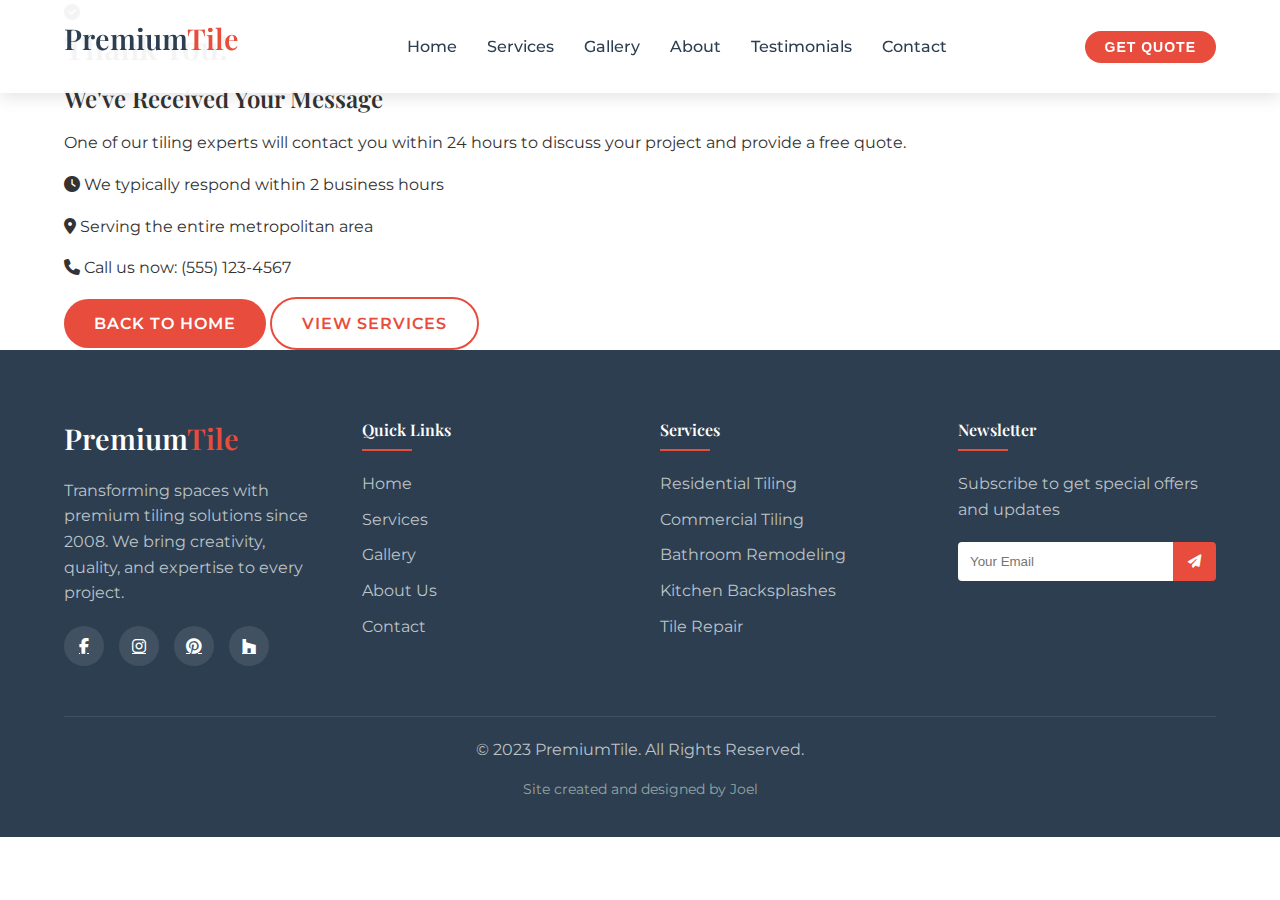
<file: thank-you.html>
<!DOCTYPE html>
<html lang="en">
<head>
    <meta charset="UTF-8">
    <meta name="viewport" content="width=device-width, initial-scale=1.0">
    <title>Thank You | Premium Tile Designs</title>
    <link rel="stylesheet" href="styles/main.css">
    <link href="https://fonts.googleapis.com/css2?family=Montserrat:wght@400;500;600;700&family=Playfair+Display:wght@400;500;600;700&display=swap" rel="stylesheet">
    <link rel="stylesheet" href="https://cdnjs.cloudflare.com/ajax/libs/font-awesome/6.4.0/css/all.min.css">
</head>
<body>
    <!-- Preloader -->
    <div class="preloader">
        <div class="spinner"></div>
    </div>
    
    <!-- Header Section -->
    <header class="header">
        <div class="container">
            <div class="header-content">
                <div class="logo">
                    <h2>Premium<span>Tile</span></h2>
                </div>
                <nav class="nav-menu">
                    <ul>
                        <li><a href="index.html">Home</a></li>
                        <li><a href="index.html#services">Services</a></li>
                        <li><a href="index.html#gallery">Gallery</a></li>
                        <li><a href="index.html#about">About</a></li>
                        <li><a href="index.html#testimonials">Testimonials</a></li>
                        <li><a href="index.html#contact">Contact</a></li>
                    </ul>
                </nav>
                <div class="header-btn">
                    <button class="btn btn-primary">Get Quote</button>
                </div>
                <div class="mobile-menu-toggle">
                    <i class="fas fa-bars"></i>
                </div>
            </div>
        </div>
    </header>

    <!-- Thank You Section -->
    <section class="thank-you">
        <div class="container">
            <div class="thank-you-content">
                <div class="thank-you-icon">
                    <i class="fas fa-check-circle"></i>
                </div>
                <h1>Thank You!</h1>
                <h2>We've Received Your Message</h2>
                <p>One of our tiling experts will contact you within 24 hours to discuss your project and provide a free quote.</p>
                <div class="thank-you-details">
                    <p><i class="fas fa-clock"></i> We typically respond within 2 business hours</p>
                    <p><i class="fas fa-map-marker-alt"></i> Serving the entire metropolitan area</p>
                    <p><i class="fas fa-phone"></i> Call us now: (555) 123-4567</p>
                </div>
                <div class="thank-you-buttons">
                    <a href="index.html" class="btn btn-primary">Back to Home</a>
                    <a href="index.html#services" class="btn btn-secondary">View Services</a>
                </div>
            </div>
        </div>
    </section>

    <!-- Footer -->
    <footer class="footer">
        <div class="container">
            <div class="footer-content">
                <div class="footer-col">
                    <h3>Premium<span>Tile</span></h3>
                    <p>Transforming spaces with premium tiling solutions since 2008. We bring creativity, quality, and expertise to every project.</p>
                    <div class="social-links">
                        <a href="#"><i class="fab fa-facebook-f"></i></a>
                        <a href="#"><i class="fab fa-instagram"></i></a>
                        <a href="#"><i class="fab fa-pinterest"></i></a>
                        <a href="#"><i class="fab fa-houzz"></i></a>
                    </div>
                </div>
                <div class="footer-col">
                    <h4>Quick Links</h4>
                    <ul>
                        <li><a href="index.html">Home</a></li>
                        <li><a href="index.html#services">Services</a></li>
                        <li><a href="index.html#gallery">Gallery</a></li>
                        <li><a href="index.html#about">About Us</a></li>
                        <li><a href="index.html#contact">Contact</a></li>
                    </ul>
                </div>
                <div class="footer-col">
                    <h4>Services</h4>
                    <ul>
                        <li><a href="#">Residential Tiling</a></li>
                        <li><a href="#">Commercial Tiling</a></li>
                        <li><a href="#">Bathroom Remodeling</a></li>
                        <li><a href="#">Kitchen Backsplashes</a></li>
                        <li><a href="#">Tile Repair</a></li>
                    </ul>
                </div>
                <div class="footer-col">
                    <h4>Newsletter</h4>
                    <p>Subscribe to get special offers and updates</p>
                    <form class="newsletter-form">
                        <input type="email" placeholder="Your Email">
                        <button type="submit"><i class="fas fa-paper-plane"></i></button>
                    </form>
                </div>
            </div>
            <div class="footer-bottom">
                <p>&copy; 2023 PremiumTile. All Rights Reserved.</p>
                <p class="designer-credit">Site created and designed by Joel</p>
            </div>
        </div>
    </footer>

    <script src="scripts/main.js"></script>
</body>
</html>
</file>
<file: styles/main.css>
/* Reset and Base Styles */
* {
    margin: 0;
    padding: 0;
    box-sizing: border-box;
}

:root {
    --primary-color: #2c3e50;
    --secondary-color: #3498db;
    --accent-color: #e74c3c;
    --light-color: #ecf0f1;
    --dark-color: #2c3e50;
    --text-color: #333;
    --light-text: #7f8c8d;
    --transition: all 0.3s ease;
    --shadow: 0 5px 15px rgba(0, 0, 0, 0.1);
    --shadow-hover: 0 10px 25px rgba(0, 0, 0, 0.15);
}

body {
    font-family: 'Montserrat', sans-serif;
    line-height: 1.6;
    color: var(--text-color);
    background-color: #fff;
    overflow-x: hidden;
}

h1, h2, h3, h4, h5, h6 {
    font-family: 'Playfair Display', serif;
    font-weight: 600;
    line-height: 1.3;
    margin-bottom: 1rem;
}

p {
    margin-bottom: 1rem;
}

.container {
    width: 90%;
    max-width: 1200px;
    margin: 0 auto;
}

.btn {
    display: inline-block;
    padding: 12px 30px;
    border-radius: 30px;
    text-decoration: none;
    font-weight: 600;
    font-size: 16px;
    cursor: pointer;
    transition: var(--transition);
    border: none;
    text-transform: uppercase;
    letter-spacing: 1px;
}

.btn-primary {
    background-color: var(--accent-color);
    color: white;
}

.btn-primary:hover {
    background-color: #c0392b;
    transform: translateY(-3px);
    box-shadow: var(--shadow-hover);
}

.btn-secondary {
    background-color: transparent;
    color: var(--accent-color);
    border: 2px solid var(--accent-color);
}

.btn-secondary:hover {
    background-color: var(--accent-color);
    color: white;
    transform: translateY(-3px);
}

.section-header {
    text-align: center;
    margin-bottom: 50px;
}

.section-header h2 {
    font-size: 2.5rem;
    position: relative;
    display: inline-block;
    margin-bottom: 15px;
}

.section-header h2:after {
    content: '';
    position: absolute;
    width: 70px;
    height: 3px;
    background: var(--accent-color);
    bottom: -10px;
    left: 50%;
    transform: translateX(-50%);
}

.section-header p {
    font-size: 1.1rem;
    color: var(--light-text);
    max-width: 600px;
    margin: 20px auto 0;
}

/* Header Styles */
.header {
    position: fixed;
    top: 0;
    left: 0;
    width: 100%;
    z-index: 1000;
    background-color: rgba(255, 255, 255, 0.95);
    box-shadow: var(--shadow);
    padding: 20px 0;
    transition: var(--transition);
}

.header-content {
    display: flex;
    justify-content: space-between;
    align-items: center;
}

.logo h2 {
    font-size: 1.8rem;
    color: var(--primary-color);
}

.logo span {
    color: var(--accent-color);
}

.nav-menu ul {
    display: flex;
    list-style: none;
}

.nav-menu ul li {
    margin-left: 30px;
}

.nav-menu ul li a {
    text-decoration: none;
    color: var(--dark-color);
    font-weight: 500;
    transition: var(--transition);
    position: relative;
}

.nav-menu ul li a:hover {
    color: var(--accent-color);
}

.nav-menu ul li a:after {
    content: '';
    position: absolute;
    width: 0;
    height: 2px;
    background: var(--accent-color);
    bottom: -5px;
    left: 0;
    transition: var(--transition);
}

.nav-menu ul li a:hover:after {
    width: 100%;
}

.header-btn .btn {
    padding: 8px 20px;
    font-size: 14px;
}

.mobile-menu-toggle {
    display: none;
    font-size: 1.5rem;
    cursor: pointer;
}

/* Hero Section */
.hero {
    height: 100vh;
    background: linear-gradient(rgba(0, 0, 0, 0.5), rgba(0, 0, 0, 0.5)), url('https://images.unsplash.com/photo-1600132771092-87429b7b62e1?ixlib=rb-4.0.3&ixid=M3wxMjA3fDB8MHxwaG90by1wYWdlfHx8fGVufDB8fHx8fA%3D%3D&auto=format&fit=crop&w=1920&q=80') no-repeat center center/cover;
    display: flex;
    align-items: center;
    position: relative;
    color: white;
    text-align: center;
}

.hero-content {
    max-width: 800px;
    margin: 0 auto;
    padding-top: 80px;
}

.hero-title {
    font-size: 3.5rem;
    margin-bottom: 20px;
    animation: fadeInDown 1s ease;
}

.hero-subtitle {
    font-size: 1.2rem;
    margin-bottom: 30px;
    animation: fadeInUp 1s ease;
}

.hero-buttons {
    display: flex;
    justify-content: center;
    gap: 20px;
    animation: fadeIn 1.5s ease;
}

.hero-buttons .btn {
    min-width: 180px;
}

/* Services Section */
.services {
    padding: 100px 0;
    background-color: var(--light-color);
}

.services-grid {
    display: grid;
    grid-template-columns: repeat(auto-fit, minmax(250px, 1fr));
    gap: 30px;
}

.service-card {
    background: white;
    padding: 40px 25px;
    text-align: center;
    border-radius: 10px;
    box-shadow: var(--shadow);
    transition: var(--transition);
}

.service-card:hover {
    transform: translateY(-10px);
    box-shadow: var(--shadow-hover);
}

.service-icon {
    font-size: 3rem;
    color: var(--accent-color);
    margin-bottom: 20px;
}

.service-card h3 {
    font-size: 1.5rem;
    margin-bottom: 15px;
}

/* Gallery Section */
.gallery {
    padding: 100px 0;
    background: linear-gradient(to bottom, #ffffff, #f9f9f9);
}

.gallery-grid {
    display: grid;
    grid-template-columns: repeat(auto-fit, minmax(300px, 1fr));
    gap: 25px;
}

.gallery-item {
    position: relative;
    overflow: hidden;
    border-radius: 15px;
    height: 300px;
    box-shadow: var(--shadow);
    transform: scale(0.95);
    opacity: 0;
    transition: all 0.5s cubic-bezier(0.25, 0.8, 0.25, 1);
}

.gallery-item.visible {
    transform: scale(1);
    opacity: 1;
}

.gallery-item img {
    width: 100%;
    height: 100%;
    object-fit: cover;
    transition: all 0.5s cubic-bezier(0.25, 0.8, 0.25, 1);
}

.gallery-overlay {
    position: absolute;
    top: 0;
    left: 0;
    width: 100%;
    height: 100%;
    background: rgba(231, 76, 60, 0.9);
    display: flex;
    align-items: center;
    justify-content: center;
    opacity: 0;
    transition: all 0.5s cubic-bezier(0.25, 0.8, 0.25, 1);
    transform: scale(0.8);
}

.gallery-item:hover .gallery-overlay {
    opacity: 1;
    transform: scale(1);
}

.gallery-item:hover img {
    transform: scale(1.1);
}

.gallery-overlay h3 {
    color: white;
    font-size: 1.8rem;
    transform: translateY(20px);
    transition: all 0.5s cubic-bezier(0.25, 0.8, 0.25, 1);
    text-align: center;
    padding: 0 20px;
    opacity: 0;
}

.gallery-item:hover .gallery-overlay h3 {
    transform: translateY(0);
    opacity: 1;
}

/* About Section */
.about {
    padding: 100px 0;
    background-color: var(--light-color);
}

.about-content {
    display: grid;
    grid-template-columns: repeat(auto-fit, minmax(300px, 1fr));
    gap: 50px;
    align-items: center;
}

.about-image img {
    width: 100%;
    border-radius: 10px;
    box-shadow: var(--shadow);
}

.about-text h2 {
    font-size: 2.5rem;
    margin-bottom: 20px;
}

.about-list {
    list-style: none;
    margin: 30px 0;
}

.about-list li {
    margin-bottom: 15px;
    display: flex;
    align-items: center;
}

.about-list li i {
    color: var(--accent-color);
    margin-right: 10px;
    font-size: 1.2rem;
}

/* Testimonials Section */
.testimonials {
    padding: 100px 0;
}

.testimonial-card {
    max-width: 800px;
    margin: 0 auto;
    background: white;
    padding: 40px;
    border-radius: 10px;
    box-shadow: var(--shadow);
    text-align: center;
}

.testimonial-content p {
    font-style: italic;
    font-size: 1.1rem;
    margin-bottom: 30px;
}

.testimonial-author h4 {
    color: var(--primary-color);
    margin-bottom: 5px;
}

/* Contact Section */
.contact {
    padding: 100px 0;
    background-color: var(--light-color);
}

.contact-content {
    display: grid;
    grid-template-columns: repeat(auto-fit, minmax(300px, 1fr));
    gap: 50px;
}

.contact-info .contact-item {
    display: flex;
    margin-bottom: 30px;
}

.contact-info .contact-item i {
    font-size: 1.5rem;
    color: var(--accent-color);
    margin-right: 20px;
    min-width: 30px;
}

.contact-form .form-group {
    margin-bottom: 20px;
}

.contact-form input,
.contact-form textarea {
    width: 100%;
    padding: 15px;
    border: 1px solid #ddd;
    border-radius: 5px;
    font-family: 'Montserrat', sans-serif;
    font-size: 1rem;
    transition: var(--transition);
}

.contact-form input:focus,
.contact-form textarea:focus {
    border-color: var(--accent-color);
    outline: none;
    box-shadow: 0 0 0 3px rgba(231, 76, 60, 0.1);
}

/* Footer */
.footer {
    background-color: var(--primary-color);
    color: white;
    padding: 70px 0 0;
}

.footer-content {
    display: grid;
    grid-template-columns: repeat(auto-fit, minmax(200px, 1fr));
    gap: 40px;
    margin-bottom: 50px;
}

.footer-col h3 {
    font-size: 1.8rem;
    margin-bottom: 20px;
}

.footer-col h3 span {
    color: var(--accent-color);
}

.footer-col h4 {
    position: relative;
    padding-bottom: 10px;
    margin-bottom: 20px;
}

.footer-col h4:after {
    content: '';
    position: absolute;
    width: 50px;
    height: 2px;
    background: var(--accent-color);
    bottom: 0;
    left: 0;
}

.footer-col p {
    color: #bdc3c7;
}

.social-links {
    display: flex;
    gap: 15px;
    margin-top: 20px;
}

.social-links a {
    display: flex;
    align-items: center;
    justify-content: center;
    width: 40px;
    height: 40px;
    background: rgba(255, 255, 255, 0.1);
    border-radius: 50%;
    color: white;
    transition: var(--transition);
}

.social-links a:hover {
    background: var(--accent-color);
    transform: translateY(-5px);
}

.footer-col ul {
    list-style: none;
}

.footer-col ul li {
    margin-bottom: 10px;
}

.footer-col ul li a {
    color: #bdc3c7;
    text-decoration: none;
    transition: var(--transition);
}

.footer-col ul li a:hover {
    color: var(--accent-color);
    padding-left: 5px;
}

.newsletter-form {
    display: flex;
    margin-top: 20px;
}

.newsletter-form input {
    flex: 1;
    padding: 12px;
    border: none;
    border-radius: 4px 0 0 4px;
}

.newsletter-form button {
    background: var(--accent-color);
    color: white;
    border: none;
    padding: 0 15px;
    border-radius: 0 4px 4px 0;
    cursor: pointer;
    transition: var(--transition);
}

.newsletter-form button:hover {
    background: #c0392b;
}

.footer-bottom {
    text-align: center;
    padding: 20px 0;
    border-top: 1px solid rgba(255, 255, 255, 0.1);
    color: #bdc3c7;
}

.designer-credit {
    font-size: 0.9rem;
    margin-top: 5px;
    color: #95a5a6;
}

/* Animations */
@keyframes fadeIn {
    from {
        opacity: 0;
    }
    to {
        opacity: 1;
    }
}

@keyframes fadeInDown {
    from {
        opacity: 0;
        transform: translateY(-30px);
    }
    to {
        opacity: 1;
        transform: translateY(0);
    }
}

@keyframes fadeInUp {
    from {
        opacity: 0;
        transform: translateY(30px);
    }
    to {
        opacity: 1;
        transform: translateY(0);
    }
}

/* Enhanced Animations */
@keyframes float {
    0% {
        transform: translateY(0px);
    }
    50% {
        transform: translateY(-20px);
    }
    100% {
        transform: translateY(0px);
    }
}

@keyframes pulse {
    0% {
        transform: scale(1);
        box-shadow: 0 0 0 0 rgba(231, 76, 60, 0.7);
    }
    70% {
        transform: scale(1.05);
        box-shadow: 0 0 0 15px rgba(231, 76, 60, 0);
    }
    100% {
        transform: scale(1);
        box-shadow: 0 0 0 0 rgba(231, 76, 60, 0);
    }
}

@keyframes gradientBG {
    0% {
        background-position: 0% 50%;
    }
    50% {
        background-position: 100% 50%;
    }
    100% {
        background-position: 0% 50%;
    }
}

/* Improved UI/UX Elements */
.hero {
    height: 100vh;
    background: linear-gradient(-45deg, #2c3e50, #3498db, #e74c3c, #f39c12);
    background-size: 400% 400%;
    display: flex;
    align-items: center;
    position: relative;
    color: white;
    text-align: center;
    animation: gradientBG 15s ease infinite;
}

.hero-overlay {
    position: absolute;
    top: 0;
    left: 0;
    width: 100%;
    height: 100%;
    background: rgba(0, 0, 0, 0.4);
}

.hero-content {
    max-width: 800px;
    margin: 0 auto;
    padding-top: 80px;
    position: relative;
    z-index: 2;
}

.hero-title {
    font-size: 3.5rem;
    margin-bottom: 20px;
    animation: fadeInDown 1s ease;
    text-shadow: 2px 2px 4px rgba(0, 0, 0, 0.3);
}

.hero-subtitle {
    font-size: 1.2rem;
    margin-bottom: 30px;
    animation: fadeInUp 1s ease;
    text-shadow: 1px 1px 2px rgba(0, 0, 0, 0.3);
}

.hero-buttons {
    display: flex;
    justify-content: center;
    gap: 20px;
    animation: fadeIn 1.5s ease;
}

.hero-buttons .btn {
    min-width: 180px;
    animation: pulse 2s infinite;
    animation-delay: 1s;
}

/* Services Section */
.services {
    padding: 100px 0;
    background-color: var(--light-color);
    position: relative;
    overflow: hidden;
}

.services:before {
    content: '';
    position: absolute;
    top: -50px;
    right: -50px;
    width: 200px;
    height: 200px;
    border-radius: 50%;
    background: rgba(231, 76, 60, 0.1);
    z-index: 1;
}

.services:after {
    content: '';
    position: absolute;
    bottom: -80px;
    left: -80px;
    width: 300px;
    height: 300px;
    border-radius: 50%;
    background: rgba(52, 152, 219, 0.1);
    z-index: 1;
}

.services-grid {
    display: grid;
    grid-template-columns: repeat(auto-fit, minmax(280px, 1fr));
    gap: 30px;
    position: relative;
    z-index: 2;
}

.service-card {
    background: white;
    padding: 40px 25px;
    text-align: center;
    border-radius: 15px;
    box-shadow: var(--shadow);
    transition: var(--transition);
    position: relative;
    overflow: hidden;
    transform: translateY(50px);
    opacity: 0;
    animation: fadeInUp 0.6s forwards;
}

.service-card:nth-child(1) {
    animation-delay: 0.1s;
}

.service-card:nth-child(2) {
    animation-delay: 0.3s;
}

.service-card:nth-child(3) {
    animation-delay: 0.5s;
}

.service-card:nth-child(4) {
    animation-delay: 0.7s;
}

.service-card:hover {
    transform: translateY(-10px);
    box-shadow: var(--shadow-hover);
}

.service-card:before {
    content: '';
    position: absolute;
    top: 0;
    left: 0;
    width: 100%;
    height: 5px;
    background: var(--accent-color);
    transform: scaleX(0);
    transform-origin: left;
    transition: transform 0.5s ease;
}

.service-card:hover:before {
    transform: scaleX(1);
}

.service-icon {
    font-size: 3rem;
    color: var(--accent-color);
    margin-bottom: 20px;
    transition: var(--transition);
}

.service-card:hover .service-icon {
    transform: scale(1.2) rotate(10deg);
}

.service-card h3 {
    font-size: 1.5rem;
    margin-bottom: 15px;
}

/* Gallery Section */
.gallery {
    padding: 100px 0;
    background: linear-gradient(to bottom, #ffffff, #f9f9f9);
}

.gallery-grid {
    display: grid;
    grid-template-columns: repeat(auto-fit, minmax(300px, 1fr));
    gap: 25px;
}

.gallery-item {
    position: relative;
    overflow: hidden;
    border-radius: 15px;
    height: 300px;
    box-shadow: var(--shadow);
    transform: scale(0.95);
    opacity: 0;
    transition: all 0.5s cubic-bezier(0.25, 0.8, 0.25, 1);
}

.gallery-item.visible {
    transform: scale(1);
    opacity: 1;
}

.gallery-item img {
    width: 100%;
    height: 100%;
    object-fit: cover;
    transition: all 0.5s cubic-bezier(0.25, 0.8, 0.25, 1);
}

.gallery-overlay {
    position: absolute;
    top: 0;
    left: 0;
    width: 100%;
    height: 100%;
    background: rgba(231, 76, 60, 0.9);
    display: flex;
    align-items: center;
    justify-content: center;
    opacity: 0;
    transition: all 0.5s cubic-bezier(0.25, 0.8, 0.25, 1);
    transform: scale(0.8);
}

.gallery-item:hover .gallery-overlay {
    opacity: 1;
    transform: scale(1);
}

.gallery-item:hover img {
    transform: scale(1.1);
}

.gallery-overlay h3 {
    color: white;
    font-size: 1.8rem;
    transform: translateY(20px);
    transition: all 0.5s cubic-bezier(0.25, 0.8, 0.25, 1);
    text-align: center;
    padding: 0 20px;
    opacity: 0;
}

.gallery-item:hover .gallery-overlay h3 {
    transform: translateY(0);
    opacity: 1;
}

/* About Section */
.about {
    padding: 100px 0;
    background-color: var(--light-color);
}

.about-content {
    display: grid;
    grid-template-columns: repeat(auto-fit, minmax(300px, 1fr));
    gap: 50px;
    align-items: center;
}

.about-image {
    position: relative;
    animation: float 6s ease-in-out infinite;
}

.about-image img {
    width: 100%;
    border-radius: 15px;
    box-shadow: var(--shadow);
}

.about-image:before {
    content: '';
    position: absolute;
    top: -20px;
    right: -20px;
    width: 100%;
    height: 100%;
    border: 5px solid var(--accent-color);
    border-radius: 15px;
    z-index: -1;
}

.about-text h2 {
    font-size: 2.5rem;
    margin-bottom: 20px;
    position: relative;
    display: inline-block;
}

.about-text h2:after {
    content: '';
    position: absolute;
    width: 70px;
    height: 3px;
    background: var(--accent-color);
    bottom: -10px;
    left: 0;
}

.about-list {
    list-style: none;
    margin: 30px 0;
}

.about-list li {
    margin-bottom: 15px;
    display: flex;
    align-items: center;
    padding: 10px;
    border-radius: 8px;
    transition: var(--transition);
}

.about-list li:hover {
    background: rgba(231, 76, 60, 0.1);
    transform: translateX(5px);
}

.about-list li i {
    color: var(--accent-color);
    margin-right: 15px;
    font-size: 1.2rem;
    min-width: 30px;
}

/* Testimonials Section */
.testimonials {
    padding: 100px 0;
    background: linear-gradient(135deg, var(--primary-color), #1a2530);
    color: white;
    position: relative;
    overflow: hidden;
}

.testimonials:before {
    content: '';
    position: absolute;
    top: -100px;
    right: -100px;
    width: 300px;
    height: 300px;
    border-radius: 50%;
    background: rgba(231, 76, 60, 0.1);
}

.testimonials:after {
    content: '';
    position: absolute;
    bottom: -150px;
    left: -150px;
    width: 400px;
    height: 400px;
    border-radius: 50%;
    background: rgba(52, 152, 219, 0.1);
}

.testimonial-card {
    max-width: 800px;
    margin: 0 auto;
    background: rgba(255, 255, 255, 0.1);
    padding: 50px;
    border-radius: 20px;
    box-shadow: var(--shadow);
    text-align: center;
    backdrop-filter: blur(10px);
    border: 1px solid rgba(255, 255, 255, 0.2);
    transform: scale(0.95);
    opacity: 0;
    animation: fadeInUp 0.8s forwards;
}

.testimonial-content p {
    font-style: italic;
    font-size: 1.2rem;
    margin-bottom: 30px;
    line-height: 1.8;
}

.testimonial-author h4 {
    color: var(--accent-color);
    margin-bottom: 5px;
    font-size: 1.3rem;
}

/* Contact Section */
.contact {
    padding: 100px 0;
    background-color: var(--light-color);
}

.contact-content {
    display: grid;
    grid-template-columns: repeat(auto-fit, minmax(300px, 1fr));
    gap: 50px;
}

.contact-info .contact-item {
    display: flex;
    margin-bottom: 30px;
    padding: 20px;
    background: white;
    border-radius: 10px;
    box-shadow: var(--shadow);
    transition: var(--transition);
}

.contact-info .contact-item:hover {
    transform: translateY(-5px);
    box-shadow: var(--shadow-hover);
}

.contact-info .contact-item i {
    font-size: 1.8rem;
    color: var(--accent-color);
    margin-right: 20px;
    min-width: 50px;
    display: flex;
    align-items: center;
    justify-content: center;
}

.contact-form .form-group {
    margin-bottom: 20px;
}

.contact-form input,
.contact-form textarea {
    width: 100%;
    padding: 15px;
    border: 2px solid #eee;
    border-radius: 10px;
    font-family: 'Montserrat', sans-serif;
    font-size: 1rem;
    transition: var(--transition);
}

.contact-form input:focus,
.contact-form textarea:focus {
    border-color: var(--accent-color);
    outline: none;
    box-shadow: 0 0 0 3px rgba(231, 76, 60, 0.1);
    transform: translateY(-2px);
}

/* Scroll to Top Button */
.scroll-top {
    position: fixed;
    bottom: 30px;
    right: 30px;
    width: 50px;
    height: 50px;
    background: var(--accent-color);
    color: white;
    border-radius: 50%;
    display: flex;
    align-items: center;
    justify-content: center;
    cursor: pointer;
    opacity: 0;
    visibility: hidden;
    transition: var(--transition);
    z-index: 999;
    box-shadow: var(--shadow);
}

.scroll-top.show {
    opacity: 1;
    visibility: visible;
}

.scroll-top:hover {
    background: #c0392b;
    transform: translateY(-5px);
}

/* Preloader */
.preloader {
    position: fixed;
    top: 0;
    left: 0;
    width: 100%;
    height: 100%;
    background: var(--primary-color);
    display: flex;
    align-items: center;
    justify-content: center;
    z-index: 9999;
    transition: var(--transition);
}

.preloader.fade-out {
    opacity: 0;
    visibility: hidden;
}

.preloader .spinner {
    width: 50px;
    height: 50px;
    border: 5px solid rgba(255, 255, 255, 0.1);
    border-top: 5px solid var(--accent-color);
    border-radius: 50%;
    animation: spin 1s linear infinite;
}

@keyframes spin {
    0% { transform: rotate(0deg); }
    100% { transform: rotate(360deg); }
}

/* Responsive Design */
@media (max-width: 992px) {
    .hero-title {
        font-size: 2.8rem;
    }
}

@media (max-width: 768px) {
    .nav-menu {
        display: none;
    }
    
    .mobile-menu-toggle {
        display: block;
    }
    
    .hero-title {
        font-size: 2.2rem;
    }
    
    .hero-buttons {
        flex-direction: column;
        align-items: center;
        gap: 15px;
    }
    
    .hero-buttons .btn {
        width: 80%;
        max-width: 250px;
    }
    
    .section-header h2 {
        font-size: 2rem;
    }
    
    .testimonial-card {
        padding: 30px 20px;
    }
    
    .contact-info .contact-item {
        flex-direction: column;
        text-align: center;
    }
    
    .contact-info .contact-item i {
        margin-right: 0;
        margin-bottom: 15px;
    }
}

@media (max-width: 576px) {
    .header {
        padding: 15px 0;
    }
    
    .hero {
        height: 90vh;
    }
    
    .hero-title {
        font-size: 1.8rem;
    }
    
    .hero-subtitle {
        font-size: 1rem;
    }
    
    .services,
    .gallery,
    .about,
    .testimonials,
    .contact {
        padding: 60px 0;
    }
    
    .testimonial-card {
        padding: 30px 15px;
    }
    
    .testimonial-content p {
        font-size: 1rem;
    }
    
    .about-image:before {
        display: none;
    }
}
</file>
